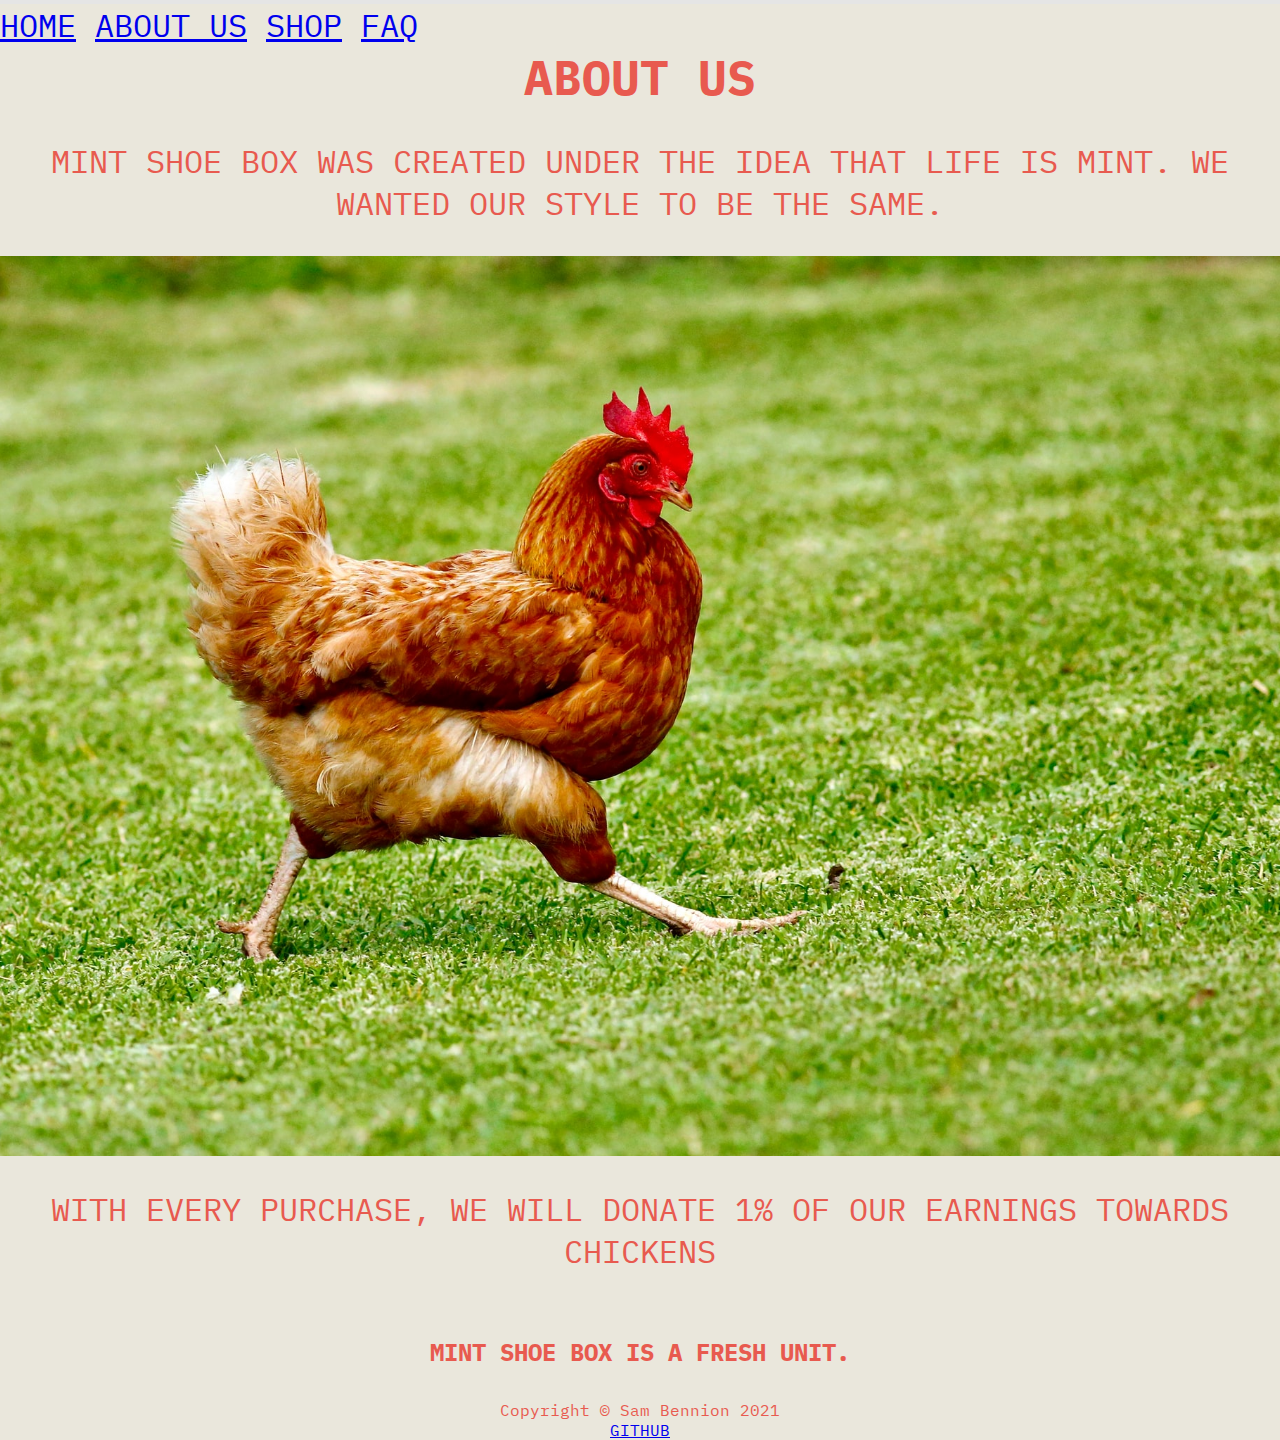
<file: creative-project-cs260/creativeproj/about.html>
<html>

<head>
  <link rel="stylesheet" href="https://stackpath.bootstrapcdn.com/bootstrap/4.1.3/css/bootstrap.min.css" integrity="sha384-MCw98/SFnGE8fJT3GXwEOngsV7Zt27NXFoaoApmYm81iuXoPkFOJwJ8ERdknLPMO" crossorigin="anonymous">
  <style>
    @import url('https://fonts.googleapis.com/css2?family=IBM+Plex+Mono:wght@300;400&display=swap');
  </style>
  <link rel="stylesheet" href="../styles/styles.css" />
  <title>Mint Shoe Box</title>


</head>

<body class="main-body">
  <!-- all of this bootstrap NAVBAR STUFF-->
  <nav class="navbar navbar-expand-lg navbar-light">
    <a class="navbar-brand" href=""></a>
    <button class="navbar-toggler" type="button" data-toggle="collapse" data-target="#navbarNavAltMarkup" aria-controls="navbarNavAltMarkup" aria-expanded="false" aria-label="Toggle navigation">
      <span class="navbar-toggler-icon"></span>
    </button>
    <div class="collapse navbar-collapse" id="navbarNavAltMarkup">
      <div class="navbar-nav">
        <a class="nav-item nav-link" href="../index.html">HOME</a>
        <a class="nav-item nav-link" href="about.html">ABOUT US</a>
        <a class="nav-item nav-link" href="shop.html">SHOP</a>
        <a class="nav-item nav-link" href="faq.html">FAQ</a>
      </div>
    </div>
  </nav>
  <!-- End of NAVBAR -->

  <h1>ABOUT US</h1>

  <div class="about-us">
    MINT SHOE BOX WAS CREATED UNDER THE IDEA THAT LIFE IS MINT. WE WANTED OUR STYLE TO BE THE SAME.
  </div>
  <div class="hero-image">
    
  </div>
  <div class="about-us">WITH EVERY PURCHASE, WE WILL DONATE 1% OF OUR EARNINGS TOWARDS CHICKENS</div>
  
  <h2>MINT SHOE BOX IS A FRESH UNIT.</h2>


  <script text="type/javascript" src="../script.js"></script>
  </body>
  <footer>
    <p class="copyright">
        Copyright &copy; Sam Bennion 2021
  
    <!--
      <ul>
        <li><a href="https://www.instagram.com/sammy_b_3/"><i class="fab fa-instagram"></i></a></li>
        <li><a href="https://www.linkedin.com/in/sam-bennion/"><i class="fab fa-linkedin"></i></a></li>
        <li><a href="https://twitter.com/SamBennion5"><i class="fab fa-twitter-square"></i></a></li>
      </ul>-->
    </p>
  
    <a href="https://github.com/sambennion3">GITHUB</a>
  </footer>
  </html>
</file>
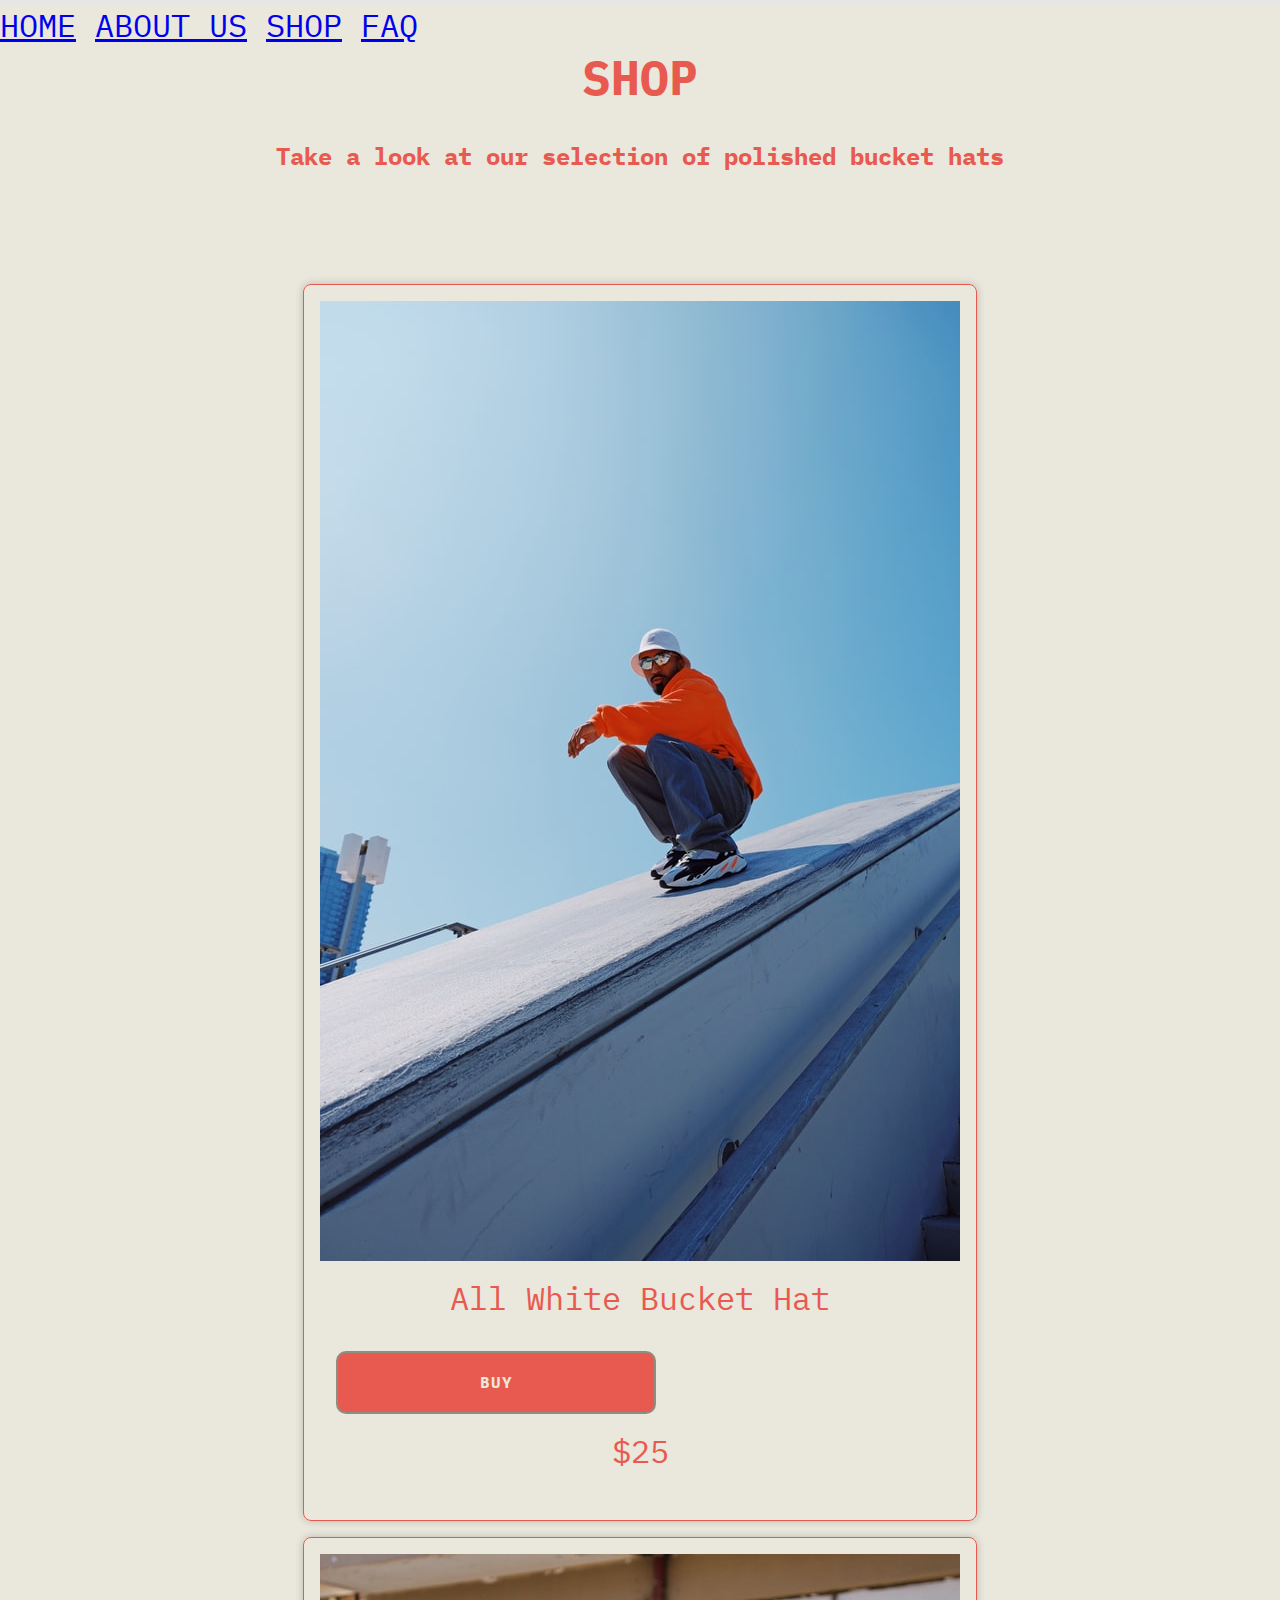
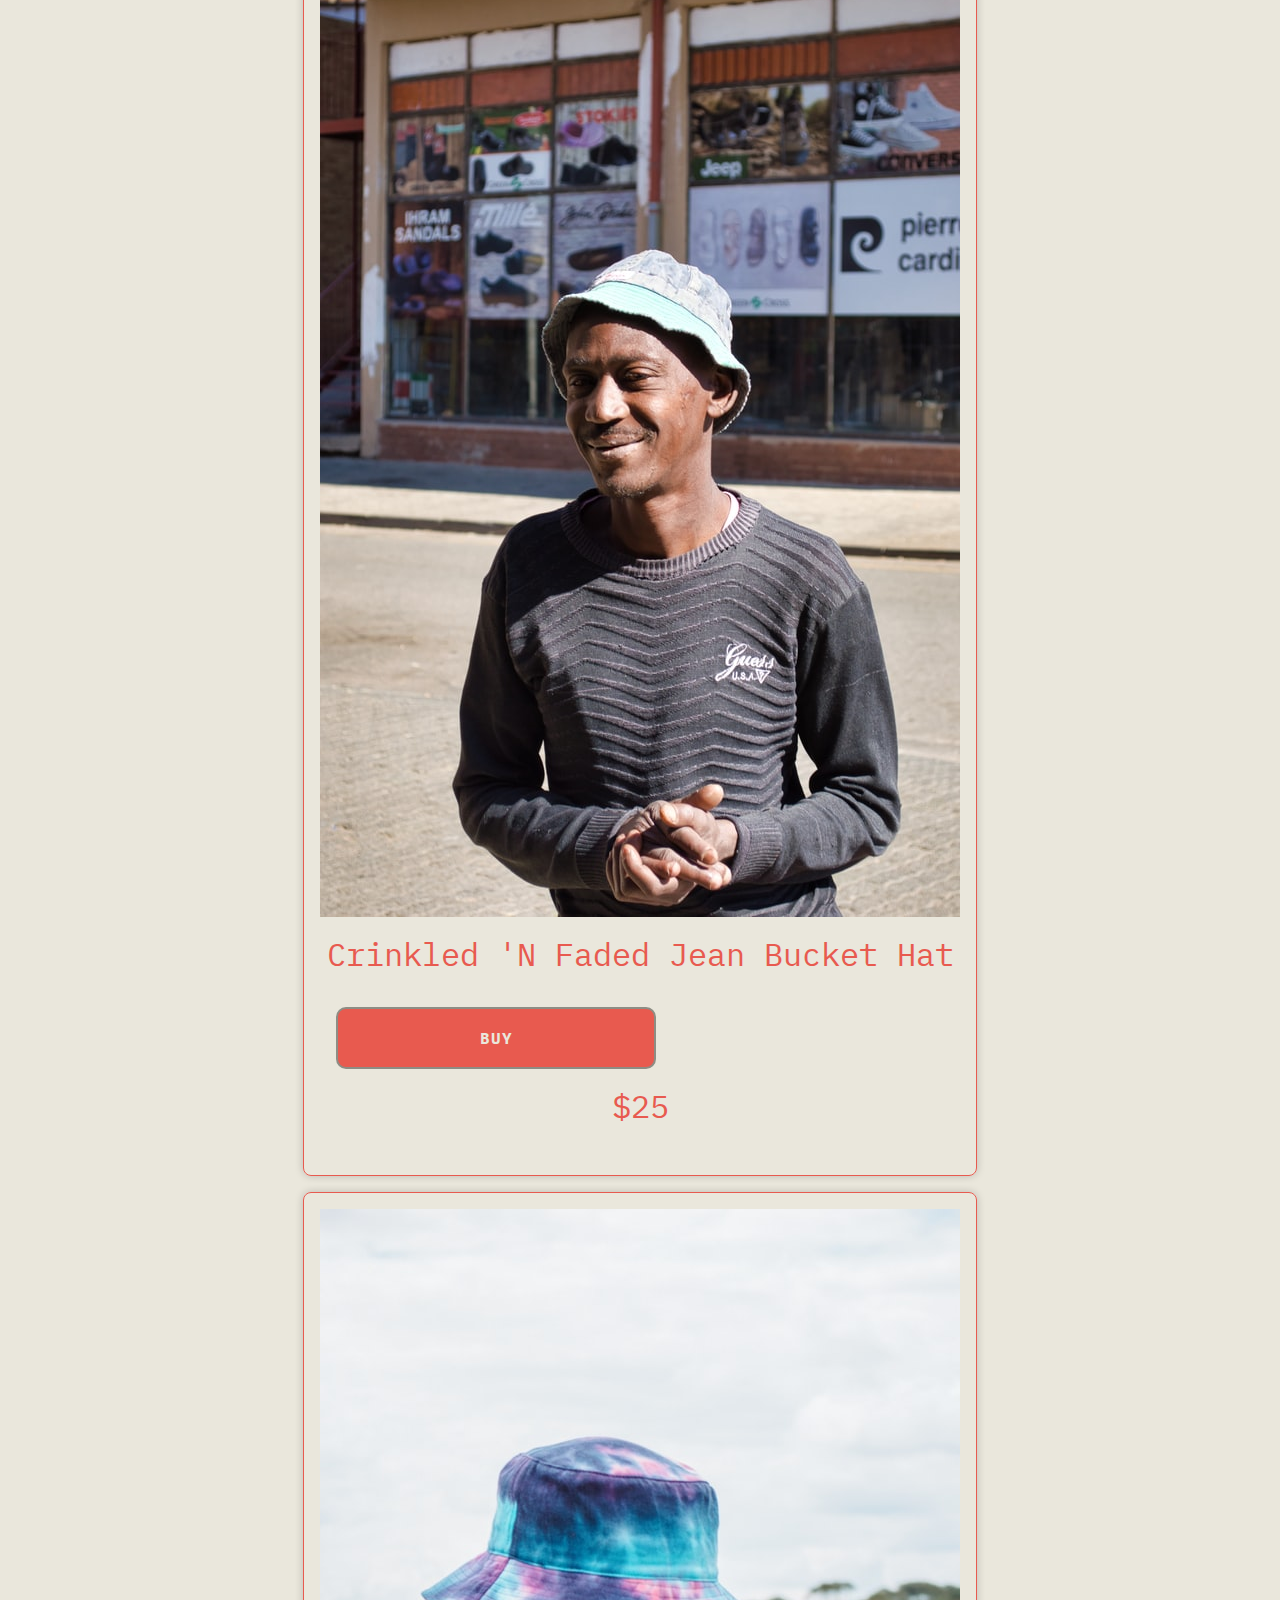
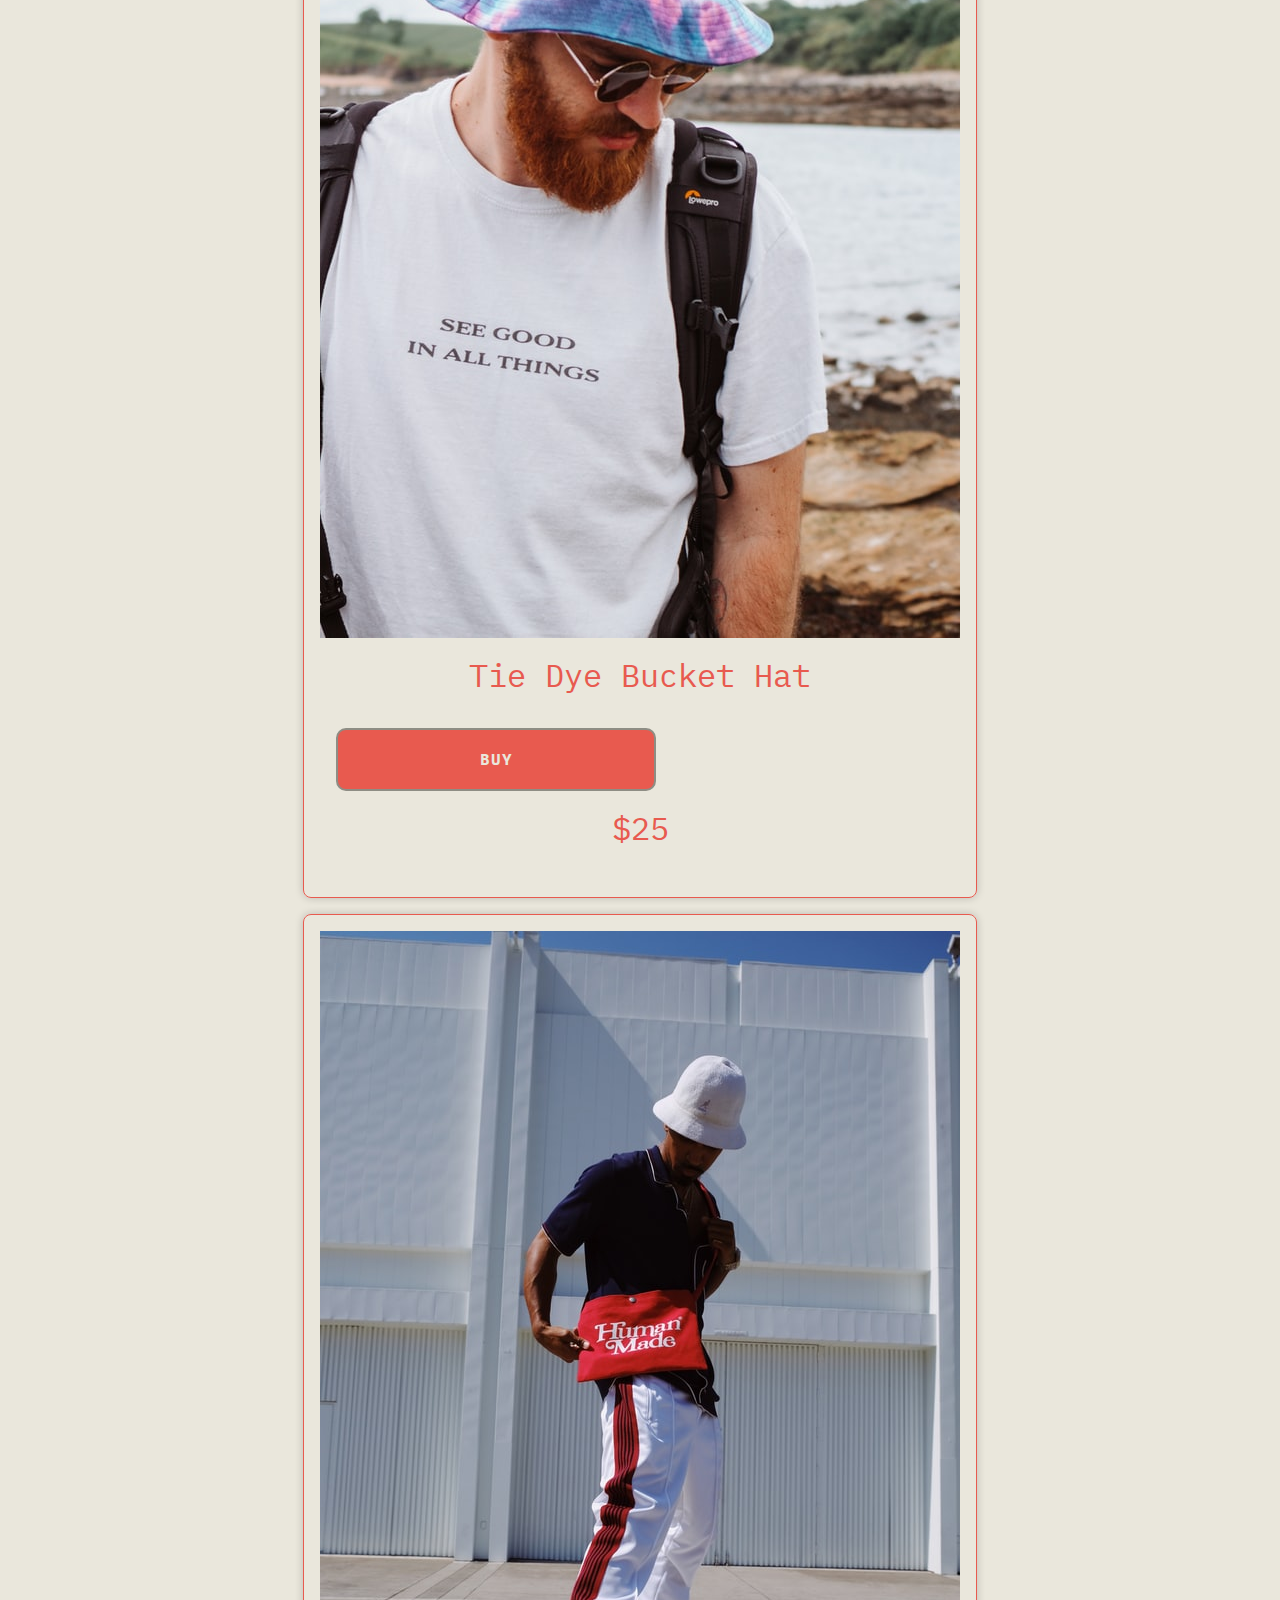
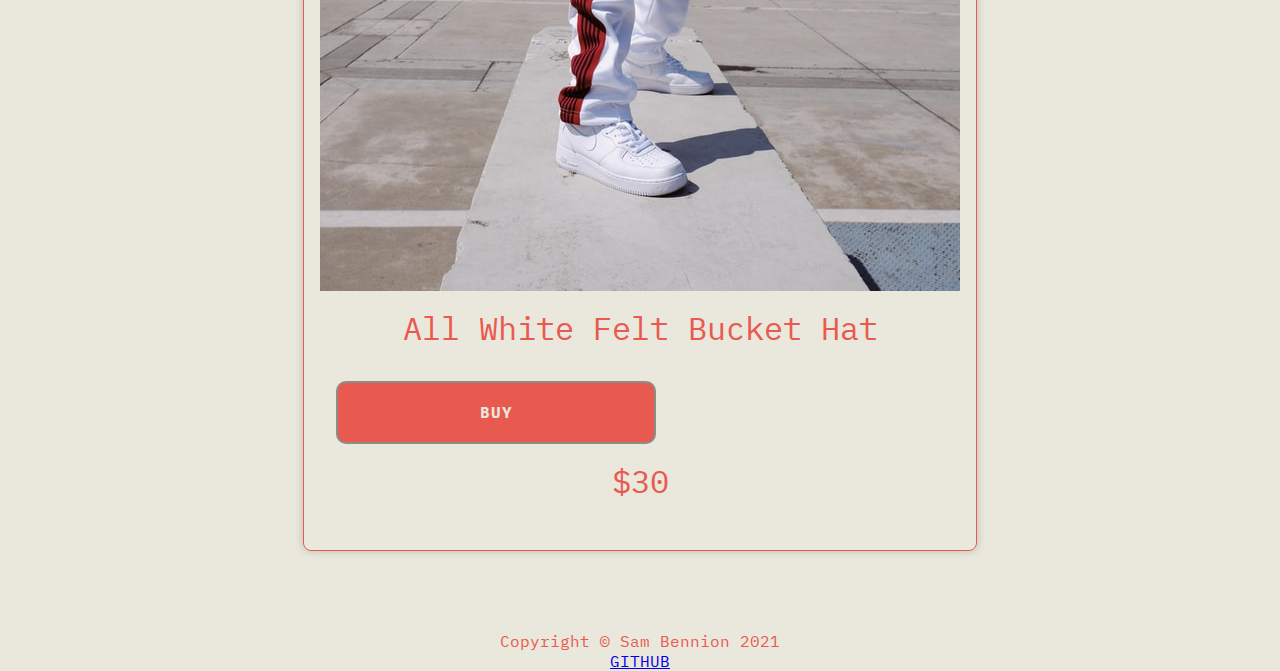
<file: creative-project-cs260/creativeproj/shop.html>
<html>

<head>
  <link rel="stylesheet" href="https://stackpath.bootstrapcdn.com/bootstrap/4.1.3/css/bootstrap.min.css" integrity="sha384-MCw98/SFnGE8fJT3GXwEOngsV7Zt27NXFoaoApmYm81iuXoPkFOJwJ8ERdknLPMO" crossorigin="anonymous">
  <style>
    @import url('https://fonts.googleapis.com/css2?family=IBM+Plex+Mono:wght@300;400&display=swap');
  </style>
  <link rel="stylesheet" href="../styles/styles.css" />
  <title>Mint Shoe Box</title>


</head>

<body class="main-body">
  <!-- all of this bootstrap NAVBAR STUFF-->
  <nav class="navbar navbar-expand-lg navbar-light">
    <a class="navbar-brand" href=""></a>
    <button class="navbar-toggler" type="button" data-toggle="collapse" data-target="#navbarNavAltMarkup" aria-controls="navbarNavAltMarkup" aria-expanded="false" aria-label="Toggle navigation">
      <span class="navbar-toggler-icon"></span>
    </button>
    <div class="collapse navbar-collapse" id="navbarNavAltMarkup">
      <div class="navbar-nav">
        <a class="nav-item nav-link" href="../index.html">HOME</a>
        <a class="nav-item nav-link" href="about.html">ABOUT US</a>
        <a class="nav-item nav-link" href="shop.html">SHOP</a>
        <a class="nav-item nav-link" href="faq.html">FAQ</a>
      </div>
    </div>
  </nav>
  <!-- End of NAVBAR -->

  <h1>SHOP</h1>
  <h2>Take a look at our selection of polished bucket hats</h2>

  <div class="shopping-div">
  
  <div class="cards">
    <div class="card">
        <div class="container">
            <div class="image-wrapper">
                <img src="../cppics/buckethat.jpg" alt="buckethat">
            </div>
            <div class="text-wrapper">
                All White Bucket Hat
            </div>
            <div class="buy_button">
              BUY
            </div>
            <p>$25</p>
        </div>

    </div>
    <div class="card">
        <div class="container">
            <div class="image-wrapper">
                <img src="../cppics/buckethat2.jpg" alt="goodEats">
            </div>
            <div class="text-wrapper">
                Crinkled 'N Faded Jean Bucket Hat
            </div>
            <div class="buy_button">
              BUY
            </div>
            <p>$25</p>

        </div>

    </div>
    <div class="card">
        <div class="container">
            <div class="image-wrapper">
                <img src="../cppics/buckethat3.jpg" alt="tunes">
            </div>
            <div class="text-wrapper">
                Tie Dye Bucket Hat
            </div>
            <div class="buy_button">
              BUY
            </div>
            <p>$25</p>
        </div>

    </div>
    <div class="card">
        <div class="container">
            <div class="image-wrapper">
                <img src="../cppics/buckethat4.jpg" alt="bookShelf">
            </div>
            <div class="text-wrapper">
                All White Felt Bucket Hat
            </div>
            <div class="buy_button">
              BUY
            </div>
            <p>$30</p>
        </div>

    </div>

  </div>
  </div>
  </body>

  <footer>
    <p class="copyright">
        Copyright &copy; Sam Bennion 2021
  
    <!--
      <ul>
        <li><a href="https://www.instagram.com/sammy_b_3/"><i class="fab fa-instagram"></i></a></li>
        <li><a href="https://www.linkedin.com/in/sam-bennion/"><i class="fab fa-linkedin"></i></a></li>
        <li><a href="https://twitter.com/SamBennion5"><i class="fab fa-twitter-square"></i></a></li>
      </ul>-->
    </p>
  
    <a href="https://github.com/sambennion3">GITHUB</a>
  </footer>
  </html>
</file>
<file: creative-project-cs260/styles/styles.css>
/*#EAE7DC
#D8C3A5
#8E8D8A
#E98074
#E85A4F
*/

* {
    padding: 0;
    margin: 0;
    box-sizing: border-box;
    font-family: 'IBM Plex Mono', monospace;
}

body {
    background-color: #EAE7DC;
    color: #E85A4F;
}

.main-body-faq {
    display: flex;
    flex-direction: column;
    margin: 0;
    min-height: 100vh;
    flex: 1;
}

.navbar {
    /*background-color: #E27D60!important;*/
    display: flex;
    justify-content: space-between;
    flex-direction: column;
    color: green;
    font-size: 2rem;
}

a.navbar-brand {
    border: 1px red!important;
}

nav-item:hover {
    transform: rotate(180deg);
}

.randomImageForm {
    display: flex;
    justify-content: center;
    font-size: 1rem;
    padding: 2rem;
}

label {
    font-size: 1.2rem;
}

.imageResults, .imageResults1, .imageResults2 {
    display: flex;
    justify-content: center;
    padding: 1rem;
}

.imageResults2 > p {
    display: flex; 
    justify-content: space-between;
}

#photoInput, #photoInput1, #photoInput2, #photoSubmit, #photoSubmit1, #photoSubmit2 {
    display: flex;
    padding: .5rem;
    margin-left: 1rem;
    border: 1px #fff;
    border-radius: 5px;
}

h1 {
    font-size: 3rem;
    text-align: center;
}

h2 {
    text-align: center;
    padding: 2rem;
}

.hero-image {
    display: flex;
    justify-content: center;
    font-size: 2rem;
    padding: 2rem;
    background-image: url("../cppics/chicken.jpg");
    background-position: center;
    position: relative;
    height: 100%;
    background-size: cover;
}

.intro-paragraph, .about-us, .shopping-div, .faq-class {
    display: flex;
    font-size: 2rem;
    justify-content: center;
    padding: 2rem;
    text-align: center;
}

.grid-div {
    display: grid;
    grid-template-columns: 1fr 1fr 1fr;
    /*idk what this grid-template-rows is doing*/
    grid-template-rows: 1fr 1fr;
    padding: 1rem;
}

.shopping-div {
    margin: 2rem;

}

.quote-div {
    display: flex;
    justify-content: center;
    font-size: 1.5rem;
}
/*
.cards {
    display: flex;
    margin-top: 3rem;
    margin-bottom: 3rem;
    flex-direction: column;
    justify-content: center;
    animation: slide-left 3s ease 1s forwards;
    color: #8E8D8A;
}
*/
.card {
    /*display: flex;*/
    flex: 1 1;
    margin: 1rem;
    padding: 1rem;
    padding-bottom: 3rem;
    border: solid 1px #E85A4F;
    border-radius: 8px;
    display: block;
    box-shadow: 0 0 8px rgb(0 0 0 / 20%);
    justify-content: center;

}

.image-wrapper {
    justify-content: center;
    align-items: center;
}
/*
.container {
    display: flex;
    align-items: center;
    justify-content: center;
}
*/
.text-wrapper {
    display: flex;
    text-align: center;
    justify-content: center;
    padding-top: 1rem;
    padding-bottom: 1rem;

}

.buy_button {
    position: relative;
    display: flex;
    font-size: 1rem;
    line-height: 1.67;
    font-weight: bold;
    letter-spacing: 1px;
    justify-content: center;
    text-transform: uppercase;
    text-decoration: none;
    padding: 1rem;
    margin: 1rem;
    cursor: pointer;
    background-color: #E85A4F;
    color: #EAE7DC;
    border: 2px solid #8E8D84;
    border-radius: 10px;
    user-select: none;
    width: 50%;
}

.buy_button:hover {
  padding-right: 25px;
  padding-left: 25px;
  color: #E85A4F;
  background-color: #EAE7DC;
}

.buy_button:active {
    color: #EAE7DC;
    background-color: #E85A4F;
    box-shadow: 0 3px #666;
    transform: translateY(2px);
}

footer {
    text-align: center;
    bottom: 5;
    width: 100%;
}

.faq-footer {
    bottom: 5;
    position: absolute;
}
</file>
